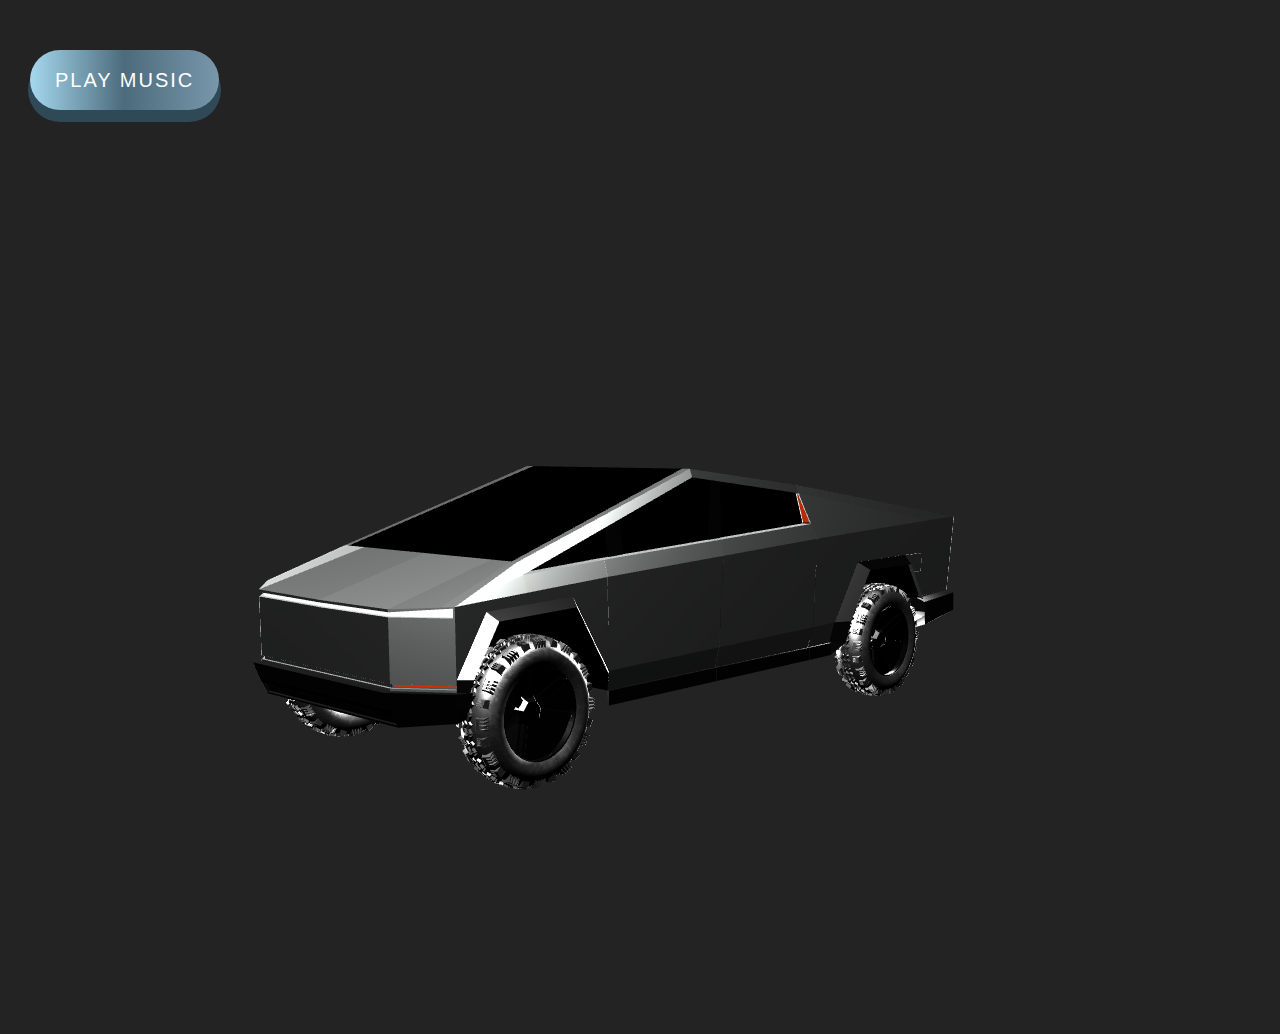
<file: index.html>
<!DOCTYPE html>
<html lang="en">
  <head>
    <meta charset="UTF-8" />
    <meta name="viewport" content="width=device-width, initial-scale=1.0" />
    <meta http-equiv="X-UA-Compatible" content="ie=edge" />
    <link rel="stylesheet" href="style.css" />

    <title>Tesla CyberTruck</title>
  </head>
  <body>
    <!-- audio with Javascript-->
    <script>
      function play() {
        var audio = new Audio("cybertruck.mp3");
        audio.play();
      }
    </script>

    <button class="btn" onclick="play();">
      Play Music
    </button>

    <!-- Three JS Loader -->
    <script src="js/three.min.js"></script>
    <!-- GLTF Loader page needed to renderer the 3D object -->
    <script src="js/GLTFLoader.js"></script>

    <!-- Orbit Control allow the camera to orbit around a target
    
        Major issues with orbit control. Won't work. 
        TypeError:renderer??
    -->
    <script src="js/OrbitControls.js"></script>

    <script>
      //  create a scene for binding
      var camera, scene, renderer;

      // BASIC SET UP; set background and camera using the bind
      function init() {
        // FIRST - create scene
        scene = new THREE.Scene();
        scene.background = new THREE.Color("#232323");

        // SECOND - set camera using the bind
        camera = new THREE.PerspectiveCamera(
          40,
          window.innerWidth / window.innerHeight,
          1,
          5000
        );
        camera.rotation.y = (45 / 180) * Math.PI;
        camera.position.x = 950;
        camera.position.y = 150;
        camera.position.z = 1000;

        /*
            LIGHTENING 101 

                Ambient Light floods entire scene with consistent lightening (color, intensity)

                Point Light radiate out from a single point; (color, intensity, distance, decay)
                Position Matters. Set(x, y, z)

                Directional really powerful light source come from single direction; Sun light. 
        
        
        */

        // Ambient Light
        hlight = new THREE.AmbientLight(0x404040, 1);
        scene.add(hlight);

        // Point Light
        light = new THREE.PointLight(0xc4c4c4, 50, 5000, 1);
        light.position.set(500, 1000, 1000);
        scene.add(light);

        light2 = new THREE.PointLight(0xc4c4c4, 10);
        light2.position.set(500, 1000, 0);
        scene.add(light2);

        light3 = new THREE.PointLight(0xc4c4c4, 10);
        light3.position.set(0, 100, -500);
        scene.add(light3);

        // light4 = new THREE.PointLight(0xc4c4c4, 10);
        // light4.position.set(-500, 300, 0);
        // scene.add(light4);

        // Directional Light
        directionalLight = new THREE.DirectionalLight(0xffffff, 20, 100);
        directionalLight.position.set(-1000, 50, -100);
        directionalLight.castShadow = true;
        scene.add(directionalLight);

        // THIRD - set up the render
        renderer = new THREE.WebGLRenderer({ antialias: true });
        renderer.setSize(window.innerWidth, window.innerHeight);
        document.body.appendChild(renderer.domElement);

        // NEW TESTING GROUND HERE

        var controls = new THREE.OrbitControls(camera, renderer.domElement);

        // END TESTING GROUND HERE

        // LOADING THE MODEL
        // use GLTF loader class
        let loader = new THREE.GLTFLoader();
        loader.load("scene.gltf", function(gltf) {
          car = gltf.scene.children[0];
          car.scale.set(2, 2, 2);

          // add model to the scene
          scene.add(gltf.scene);

          render();

          //  COMMENT OUT TESTING
          //   renderer.render(scene, camera);
        });
      }

      function render() {
        renderer.render(scene, camera);
        requestAnimationFrame(render);
      }

      init();

      // // LOADING THE MODEL
      //         // use GLTF loader class
      //         let loader = new THREE.GLTFLoader();
      //         loader.load("scene.gltf", function(gltf) {
      //           car = gltf.scene.children[0];
      //           car.scale.set(0.5, 0.5, 0.5);

      //           // add model to the scene
      //           scene.add(gltf.scene);
      //           // loop animate to update scene when rotate camera
      //           animate();
      //         });

      //     // CREATE 360 DEGREES VIEWER
      //     let controls = new THREE.OrbitControls(camera);
      //     // add event listeniner to track control
      //     controls.addEventListener("change", renderer);

      //
      //     function animate() {
      //       renderer.render(scene, camera);
      //       requestAnimationFrame(animate);
      //     }

      //     // call back function
      //     init();
      //   }
    </script>
  </body>
</html>
</file>
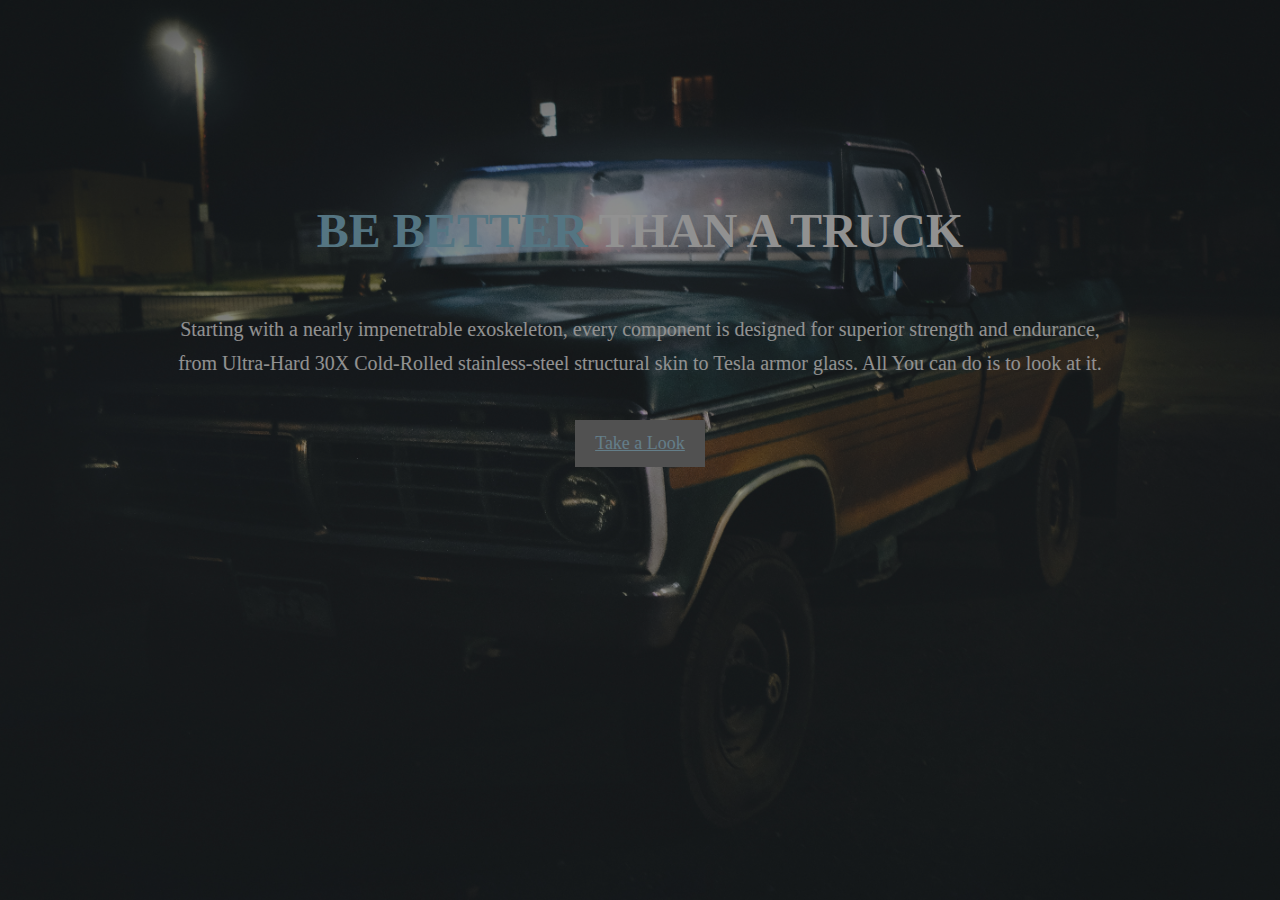
<file: landing.html>
<!DOCTYPE html>
<html lang="en">
  <head>
    <meta charset="UTF-8" />
    <meta name="viewport" content="width=device-width, initial-scale=1.0" />
    <meta http-equiv="X-UA-Compatible" content="ie=edge" />
    <link rel="stylesheet" href="style.css" />
    <title>Welcome!</title>
  </head>
  <body>
    <div id="showcase">
      <div class="container">
        <div class="showcase-content">
          <h1><span class="text-primary">BE BETTER</span> THAN A TRUCK</h1>
          <p class="lead">
            Starting with a nearly impenetrable exoskeleton, every component is
            designed for superior strength and endurance, <br />
            from Ultra-Hard 30X Cold-Rolled stainless-steel structural skin to
            Tesla armor glass. All You can do is to look at it.
          </p>
          <a class="landing-btn" href="index.html">Take a Look</a>
        </div>
      </div>
    </div>
  </body>
</html>
</file>
<file: style.css>
body {
  width: 100vw;
  height: 100vh;
  margin: 0;
  overflow: hidden;
  background: #232323;
}

.btn {
  text-transform: uppercase;
  text-decoration: none;
  letter-spacing: 2px;
  font-weight: 500;
  padding: 15px 25px;
  font-size: 20px;
  line-height: 30px;
  cursor: pointer;
  text-align: center;
  margin-top: 50px;
  margin-left: 30px;
  margin-bottom: 20px;
  outline: none;
  color: white;
  background: #85c6e0;
  background: -webkit-linear-gradient(to right, #a5d8ee, #4c6b7c, #7897ab);
  background: linear-gradient(to right, #a5d8ee, #4c6b7c, #7897ab);
  border: none;
  border-radius: 45px;
  box-shadow: 0px 10px 0 2px #2f4957;
}

.btn:active {
  background: #f12711;
  background: -webkit-linear-gradient(to right, #d30405, #930d0d, #4e090a);
  background: linear-gradient(to right, #d30405, #930d0d, #4e090a);
  box-shadow: 0px 10px 8px #f7971e;
  color: #283942;
  transform: translateY(4px) !important;
}

/* Landing Page
-------------------- */
h1 {
  padding-bottom: 20px;
}

.text-primary {
  color: #85c6e0;
}

.lead {
  font-size: 20px;
}

.landing-btn {
  display: inline-block;
  font-size: 18px;
  color: #a5d8ee;
  background: grey;
  padding: 13px 20px;
  border: none;
}

.landing-btn:hover {
  color: black;
  background: white;
}

#showcase {
  background: url(images/truck.jpg) no-repeat center center/cover;
  height: 100%;
  padding: 0;
  margin: 0;
  opacity: 0.5;
}

#showcase .showcase-content {
  color: white;
  text-align: center;
  padding-top: 170px;
}

#showcase .showcase-content h1 {
  font-size: 3rem;
  line-height: 1.2em;
}

#showcase .showcase-content p {
  padding-bottom: 20px;
  line-height: 1.7em;
  padding-left: 3rem;
  padding-right: 3rem;
}
</file>
